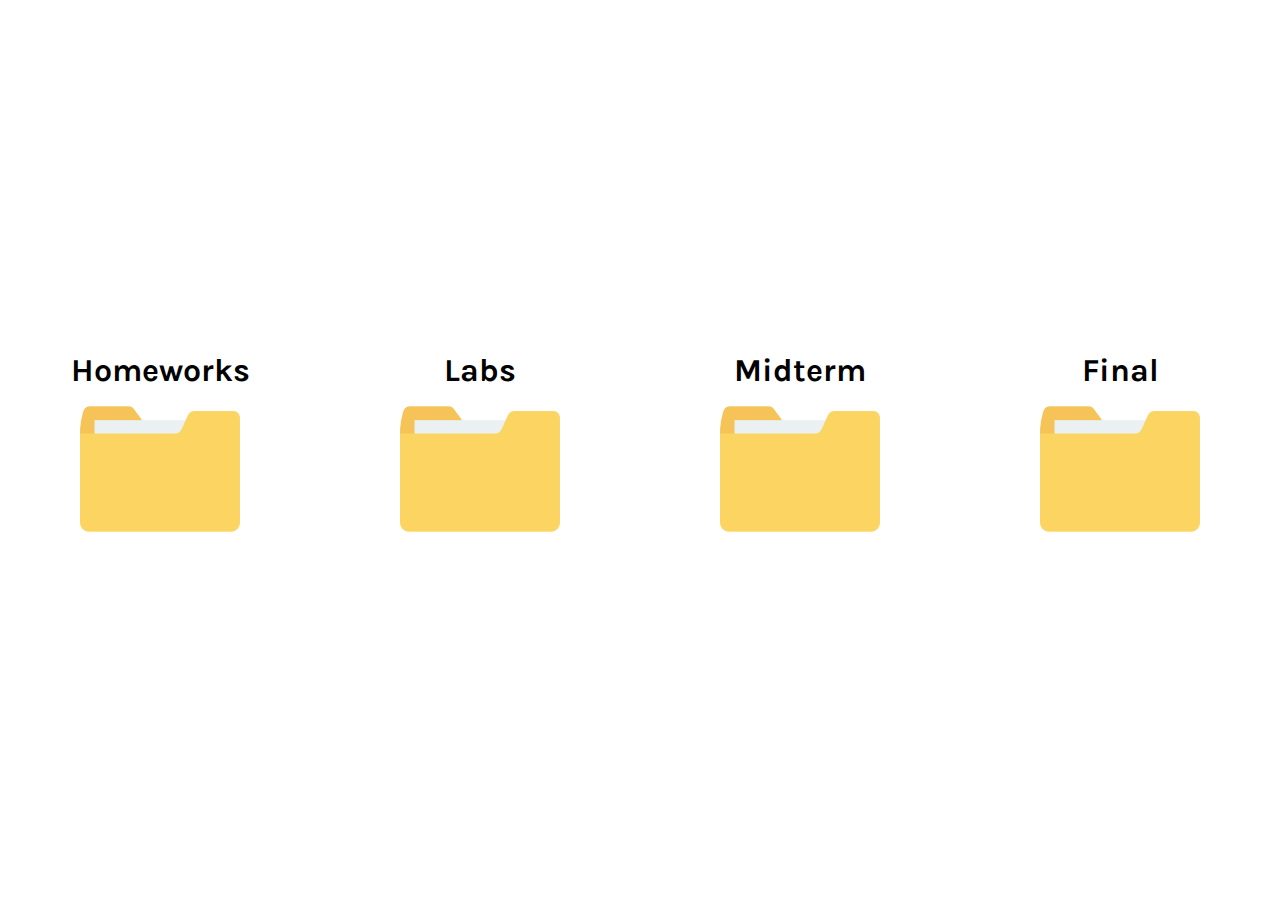
<file: index.html>
<!DOCTYPE html>
<html>
    <head>
        <link rel = "stylesheet" href = "https://fonts.googleapis.com/css?family=Karla">
        <link rel = "stylesheet" href = "DONOTTOUCH/css/main-page.css">
    </head>
    <body>
        <div id = "overall-container">
            <div class = "home-page-folder">
                <h1>
                    Homeworks
                </h1>
                <a href = "homeworks/index.html">
                    <img src = "DONOTTOUCH/images/folder.png">
                </a>
            </div>
            <div class = "home-page-folder">
                <h1>
                    Labs
                </h1>
                <a href = "labs/index.html">
                    <img src = "DONOTTOUCH/images/folder.png">
                </a>
            </div>
            <div class = "home-page-folder">
                <h1>
                    Midterm
                </h1>
                <a href = "midterm/index.html">
                    <img src = "DONOTTOUCH/images/folder.png">
                </a>
            </div>
            <div class = "home-page-folder">
                <h1>
                    Final
                </h1>
                <a href = "final/index.html">
                    <img src = "DONOTTOUCH/images/folder.png">
                </a>
            </div>
        </div>
    </body>
</html>
</file>
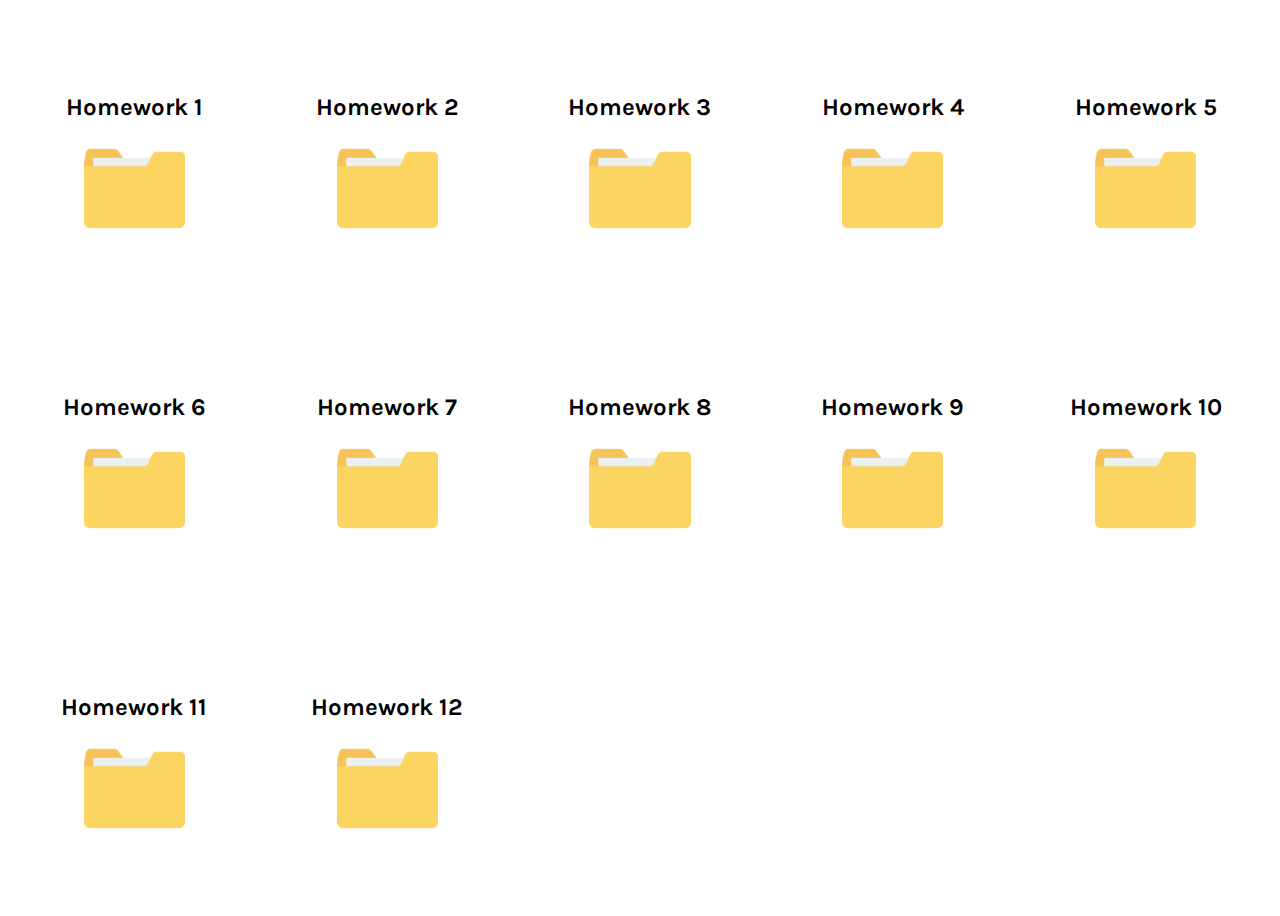
<file: homeworks/index.html>
<!DOCTYPE html>
<html>
    <head>
        <link rel = "stylesheet" href = "https://fonts.googleapis.com/css?family=Karla">
        <link rel = "stylesheet" href = "../DONOTTOUCH/css/subdirectory.css">
    </head>
    <body>
        <div id = "overall-container">
            <div class = "home-page-folder">
                <h1>
                    Homework 1
                </h1>
                <a href = "hw1/index.html">
                    <img src = "../DONOTTOUCH/images/folder.png">
                </a>
            </div>
            <div class = "home-page-folder">
                <h1>
                    Homework 2
                </h1>
                <a href = "hw2/index.html">
                    <img src = "../DONOTTOUCH/images/folder.png">
                </a>
            </div>
            <div class = "home-page-folder">
                <h1>
                    Homework 3
                </h1>
                <a href = "hw3/index.html">
                    <img src = "../DONOTTOUCH/images/folder.png">
                </a>
            </div>
            <div class = "home-page-folder">
                <h1>
                    Homework 4
                </h1>
                <a href = "hw4/index.html">
                    <img src = "../DONOTTOUCH/images/folder.png">
                </a>
            </div>
            <div class = "home-page-folder">
                <h1>
                    Homework 5
                </h1>
                <a href = "hw5/index.html">
                    <img src = "../DONOTTOUCH/images/folder.png">
                </a>
            </div>
            <div class = "home-page-folder">
                <h1>
                    Homework 6
                </h1>
                <a href = "hw6/index.html">
                    <img src = "../DONOTTOUCH/images/folder.png">
                </a>
            </div>
            <div class = "home-page-folder">
                <h1>
                    Homework 7
                </h1>
                <a href = "hw7/index.html">
                    <img src = "../DONOTTOUCH/images/folder.png">
                </a>
            </div>
            <div class = "home-page-folder">
                <h1>
                    Homework 8
                </h1>
                <a href = "hw8/index.html">
                    <img src = "../DONOTTOUCH/images/folder.png">
                </a>
            </div>
            <div class = "home-page-folder">
                <h1>
                    Homework 9
                </h1>
                <a href = "hw9/index.html">
                    <img src = "../DONOTTOUCH/images/folder.png">
                </a>
            </div>
            <div class = "home-page-folder">
                <h1>
                    Homework 10
                </h1>
                <a href = "hw10/index.html">
                    <img src = "../DONOTTOUCH/images/folder.png">
                </a>
            </div>
            <div class = "home-page-folder">
                <h1>
                    Homework 11
                </h1>
                <a href = "hw11/index.html">
                    <img src = "../DONOTTOUCH/images/folder.png">
                </a>
            </div>
            <div class = "home-page-folder">
                <h1>
                    Homework 12
                </h1>
                <a href = "hw12/index.html">
                    <img src = "../DONOTTOUCH/images/folder.png">
                </a>
            </div>
        </div>
    </body>
</html>
</file>
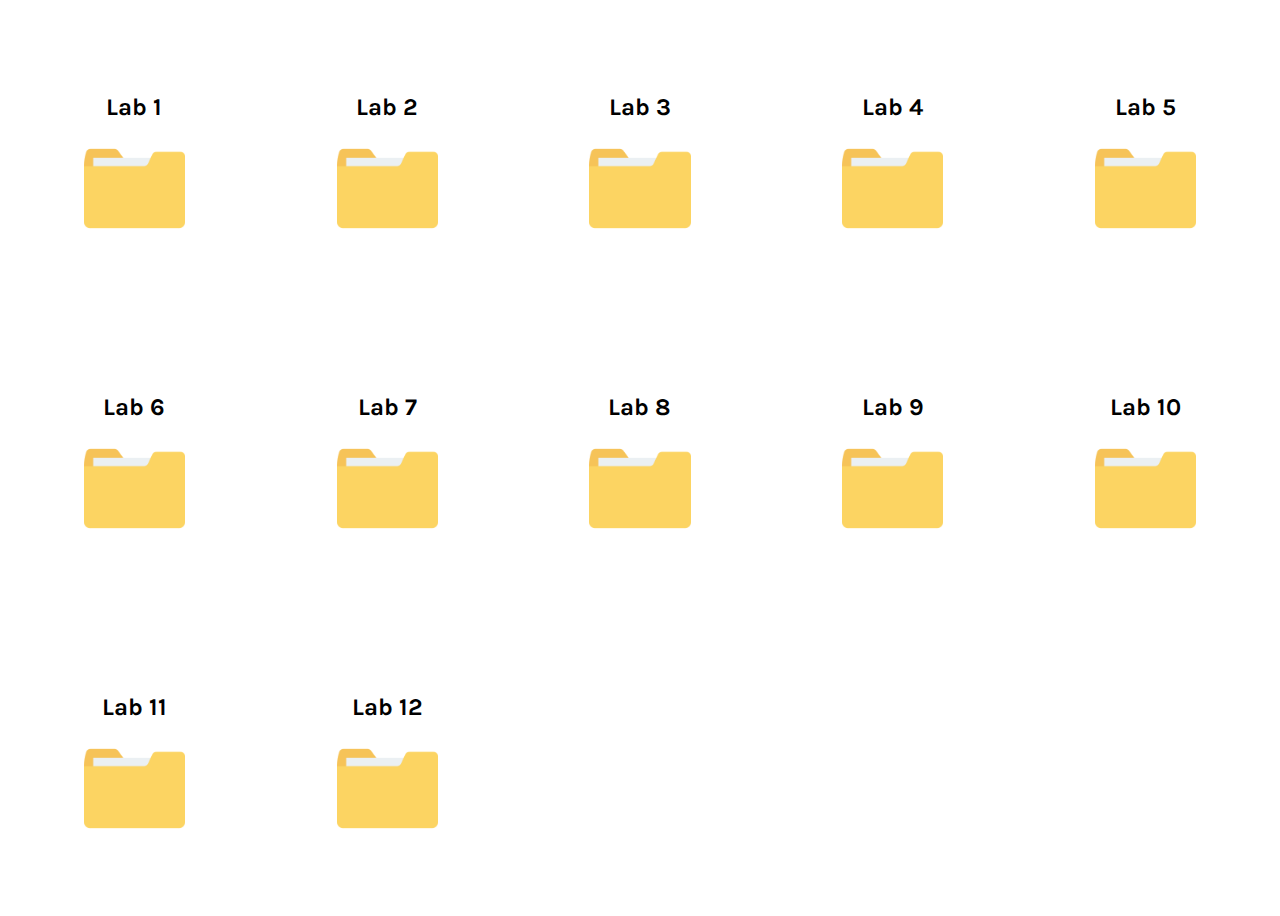
<file: labs/index.html>
<!DOCTYPE html>
<html>
    <head>
        <link rel = "stylesheet" href = "https://fonts.googleapis.com/css?family=Karla">
        <link rel = "stylesheet" href = "../DONOTTOUCH/css/subdirectory.css">
    </head>
    <body>
        <div id = "overall-container">
            <div class = "home-page-folder">
                <h1>
                    Lab 1
                </h1>
                <a href = "lab1/index.html">
                    <img src = "../DONOTTOUCH/images/folder.png">
                </a>
            </div>
            <div class = "home-page-folder">
                <h1>
                    Lab 2
                </h1>
                <a href = "lab2/index.html">
                    <img src = "../DONOTTOUCH/images/folder.png">
                </a>
            </div>
            <div class = "home-page-folder">
                <h1>
                    Lab 3
                </h1>
                <a href = "lab3/index.html">
                    <img src = "../DONOTTOUCH/images/folder.png">
                </a>
            </div>
            <div class = "home-page-folder">
                <h1>
                    Lab 4
                </h1>
                <a href = "lab4/index.html">
                    <img src = "../DONOTTOUCH/images/folder.png">
                </a>
            </div>
            <div class = "home-page-folder">
                <h1>
                    Lab 5
                </h1>
                <a href = "lab5/index.html">
                    <img src = "../DONOTTOUCH/images/folder.png">
                </a>
            </div>
            <div class = "home-page-folder">
                <h1>
                    Lab 6
                </h1>
                <a href = "lab6/index.html">
                    <img src = "../DONOTTOUCH/images/folder.png">
                </a>
            </div>
            <div class = "home-page-folder">
                <h1>
                    Lab 7
                </h1>
                <a href = "lab7/index.html">
                    <img src = "../DONOTTOUCH/images/folder.png">
                </a>
            </div>
            <div class = "home-page-folder">
                <h1>
                    Lab 8
                </h1>
                <a href = "lab8/index.html">
                    <img src = "../DONOTTOUCH/images/folder.png">
                </a>
            </div>
            <div class = "home-page-folder">
                <h1>
                    Lab 9
                </h1>
                <a href = "lab9/index.html">
                    <img src = "../DONOTTOUCH/images/folder.png">
                </a>
            </div>
            <div class = "home-page-folder">
                <h1>
                    Lab 10
                </h1>
                <a href = "lab10/index.html">
                    <img src = "../DONOTTOUCH/images/folder.png">
                </a>
            </div>
            <div class = "home-page-folder">
                <h1>
                    Lab 11
                </h1>
                <a href = "lab11/index.html">
                    <img src = "../DONOTTOUCH/images/folder.png">
                </a>
            </div>
            <div class = "home-page-folder">
                <h1>
                    Lab 12
                </h1>
                <a href = "lab12/index.html">
                    <img src = "../DONOTTOUCH/images/folder.png">
                </a>
            </div>
        </div>
    </body>
</html>
</file>
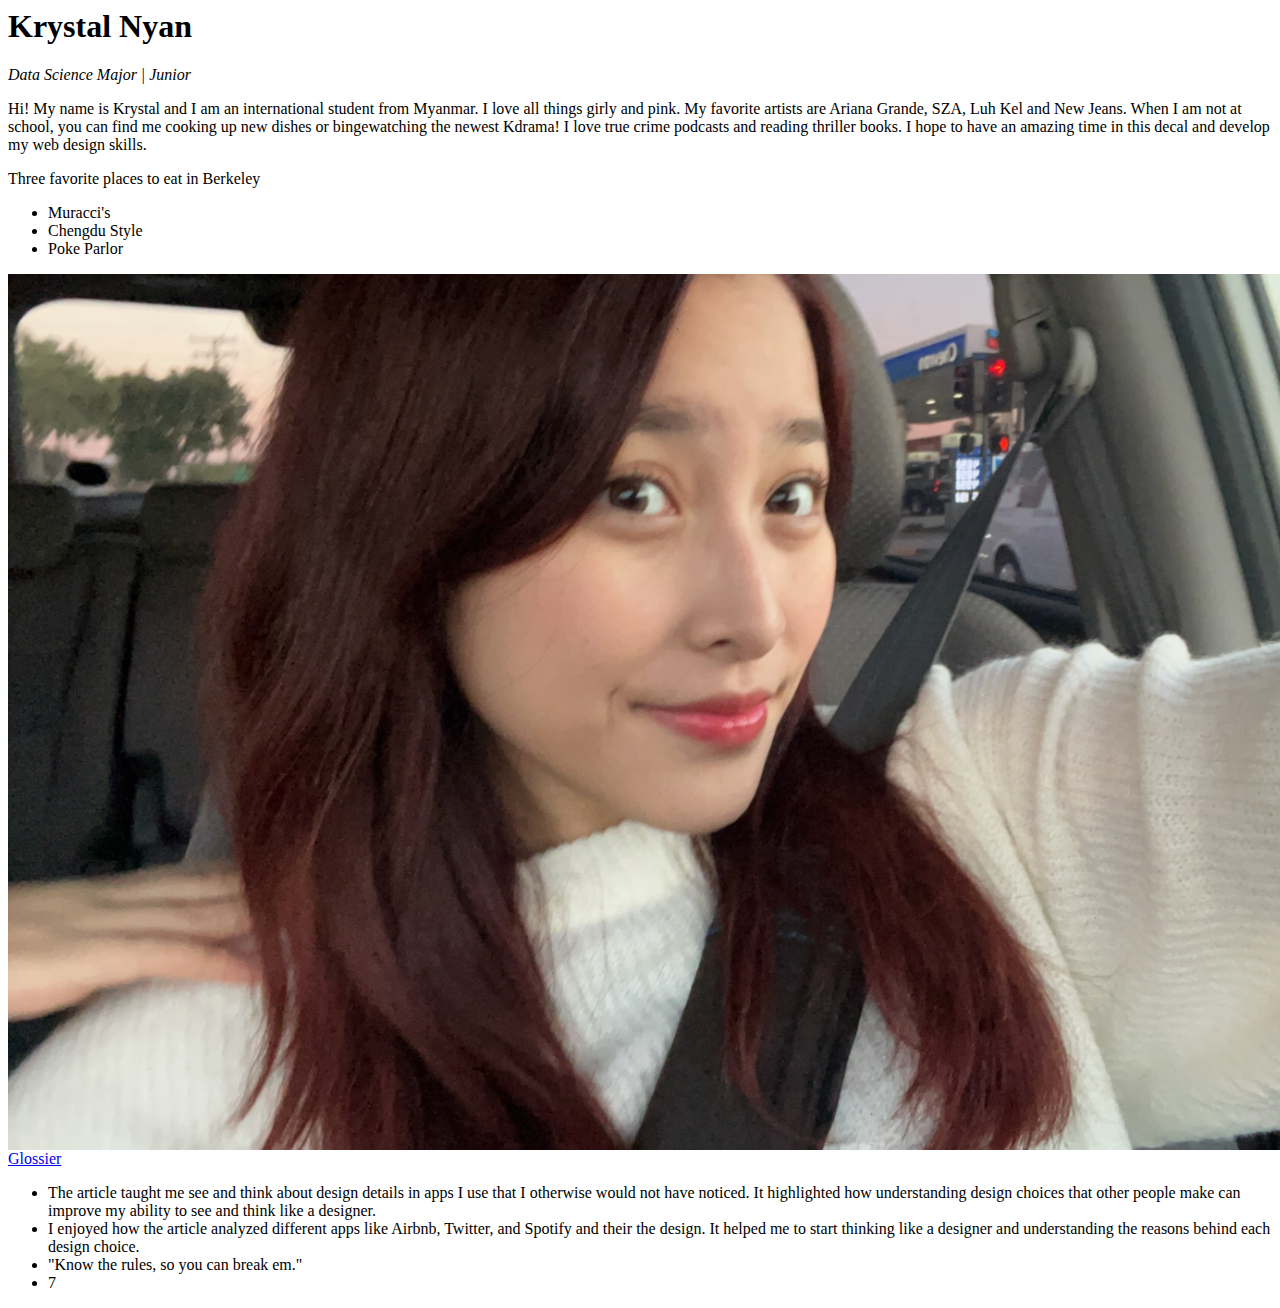
<file: homeworks/hw1/index.html>
<html>
    <head>
        <h1>Krystal Nyan</h1>  
    </head>
    <body>
        <em>Data Science Major | Junior</em>
        <p>Hi! My name is Krystal and I am an international student from Myanmar. I love all things girly and pink. My favorite artists are Ariana Grande, SZA, Luh Kel and New Jeans. When I am not at school, you can find me cooking up new dishes or bingewatching the newest Kdrama! I love true crime podcasts and reading thriller books. I hope to have an amazing time in this decal and develop my web design skills.</p>
        <p>Three favorite places to eat in Berkeley</p>
        <ul>
            <li>Muracci's</li>
            <li>Chengdu Style</li>
            <li>Poke Parlor</li>
          </ul>
        <img src="assets/img/krystal.png" />
        <a href="https://glossier.com">Glossier</a>
        <ul>
            <li>The article taught me see and think about design details in apps I use that I otherwise would not have noticed. It highlighted how understanding design choices that other people make can improve my ability to see and think like a designer.</li>
            <li>I enjoyed how the article analyzed different apps like Airbnb, Twitter, and Spotify and their the design. It helped me to start thinking like a designer and understanding the reasons behind each design choice.</li>
            <li>"Know the rules, so you can break em."</li>
            <li>7</li>
          </ul>

    </body>

    
</html>
</file>
<file: DONOTTOUCH/css/main-page.css>
body {
    padding: 0;
    margin: 0;
}

a {
    display: flex;
    flex-direction: row;
    justify-content: center;
    flex-wrap: wrap;
}

img {
    width: 50%;
}

h1 {
    font-family: 'Karla';
    padding: 0;
    margin: 0;
}

#overall-container {
    height: 100vh;
    display: flex;
    flex-direction: row;
    justify-content: center;
    align-items: center;
}

.home-page-folder {
    display: flex;
    flex-direction: column;
    justify-content: center;
    align-items: center;
}
</file>
<file: DONOTTOUCH/css/subdirectory.css>
img {
    width: 40%;
}

div {
    font-family: 'Karla';
    font-size: 12px;
}

#overall-container {
    display: flex;
    flex-direction: row;
    justify-content: flex-start;
    align-items: center;
    flex-wrap: wrap;
    height: 100vh;
}

.home-page-folder {
    display: flex;
    flex-direction: column;
    justify-content: center;
    align-items: center;
    margin: 0;
    padding: 0;
    width: 20%;
}

a {
    display: flex;
    justify-content: center;
    margin: 0;
    padding: 0;
}
</file>
